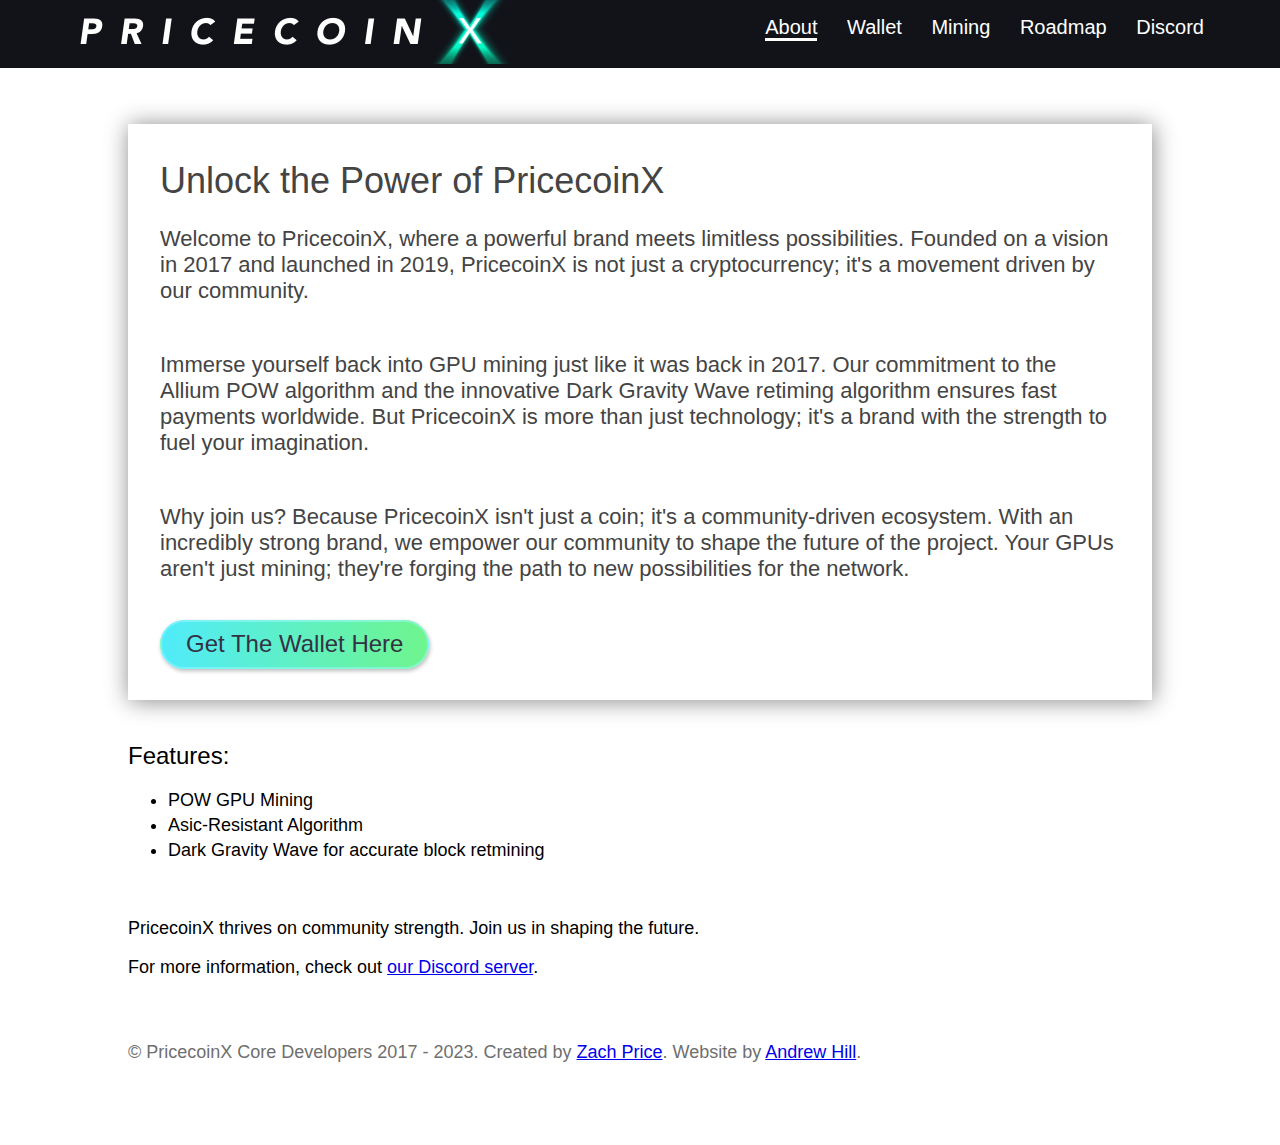
<file: index.html>
<!DOCTYPE html>
<html>

<head>
    <title>PricecoinX | GPU Mining Revolution</title>
    <link rel="shortcut icon" type="image/png" href="favicon-16x16.png" />
    <link rel="stylesheet" type="text/css" href="style-v2.css" />
    <script src="//ajax.googleapis.com/ajax/libs/jquery/2.0.0/jquery.min.js"></script>
    <script src="page-scale.js"></script>
    <!-- Hotjar Tracking Code for http://pricecoincrypto.com -->
    <script>
        (function (h, o, t, j, a, r) {
            h.hj = h.hj || function () { (h.hj.q = h.hj.q || []).push(arguments) };
            h._hjSettings = { hjid: 1604607, hjsv: 6 };
            a = o.getElementsByTagName('head')[0];
            r = o.createElement('script'); r.async = 1;
            r.src = t + h._hjSettings.hjid + j + h._hjSettings.hjsv;
            a.appendChild(r);
        })(window, document, 'https://static.hotjar.com/c/hotjar-', '.js?sv=');
    </script>
</head>

<body id="bd" onload="load()">
    <div class="header" id="header" onclick="logo()">
        <img id="logo" src="pricecoinHead.jpg" height="64px">
        <ul id="menu">
            <li id="about"><a href="index.html" id="active">About</a></li>
            <li id="wallet"><a href="downloads.html">Wallet</a></li>
            <li id="mining"><a href="mining.html">Mining</a></li>
            <li id="roadmap"><a href="roadmap.html">Roadmap</a></li>
            <!-- <li id="blockexplorer"><a href="blockexplorer.html">Block Explorer</a></li> -->
            <li id="discord"><a href="https://discord.gg/TcWxhAQ">Discord</a></li>
        </ul>
    </div>
    <div class="spacer" id="sp"></div>
    <div class="splash">
        <h1>Unlock the Power of PricecoinX</h1>
        <p>Welcome to PricecoinX, where a powerful brand meets limitless possibilities. Founded on a vision in 2017 and launched in 2019, PricecoinX is not just a cryptocurrency; it's a movement driven by our community.</p>
        <p>Immerse yourself back into GPU mining just like it was back in 2017. Our commitment to the Allium POW algorithm and the innovative Dark Gravity Wave retiming algorithm ensures fast payments worldwide. But PricecoinX is more than just technology; it's a brand with the strength to fuel your imagination.</p>
        <p>Why join us? Because PricecoinX isn't just a coin; it's a community-driven ecosystem. With an incredibly strong brand, we empower our community to shape the future of the project. Your GPUs aren't just mining; they're forging the path to new possibilities for the network.</p>
        <a href="downloads.html">Get The Wallet Here</a> <br /><br />
    </div>
    <h2>Features:</h2>
    <ul>
        <li>POW GPU Mining</li>
        <li>Asic-Resistant Algorithm</li>
        <li>Dark Gravity Wave for accurate block retmining</li>
    </ul>
    <p>&nbsp;</p>
    <p>PricecoinX thrives on community strength. Join us in shaping the future.</p>
    <p>For more information, check out <a href="https://discord.gg/TcWxhAQ">our Discord server</a>.</p>
    <p id="foot">&copy; PricecoinX Core Developers 2017 - 2023. Created by <a href="https://github.com/zachchan105">Zach Price</a>. Website by <a href="http://andrewhill.me">Andrew Hill</a>.</p>
</body>

</html>
</file>
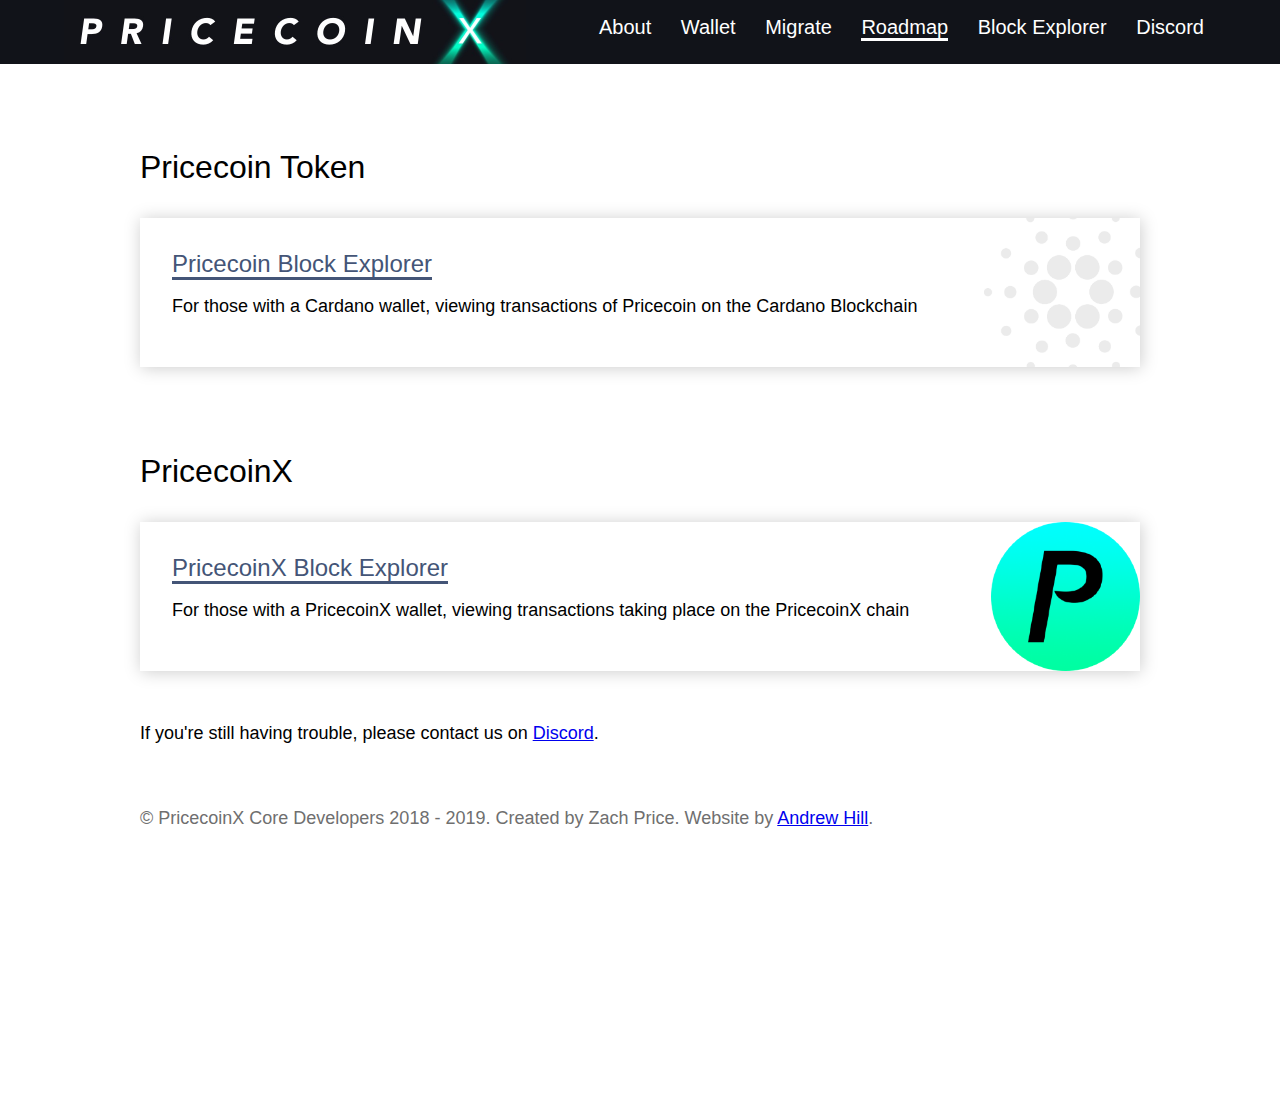
<file: blockexplorer.html>
<html>

<head>
    <title>Pricecoin | Block Explorer</title>
    <link rel='icon' href='favicon.ico' type='image/x-icon' />
    <link rel="stylesheet" type="text/css" href="style-v2.css" />
    <script src="//ajax.googleapis.com/ajax/libs/jquery/2.0.0/jquery.min.js"></script>
    <script src="page-scale.js"></script>
</head>

<body id="bd" onload="load()">
    <div class="header" id="header" onclick="logo()">
        <img id="logo" src="pricecoinHead.jpg" height="64px">
        <ul id="menu">
            <li id="about"><a href="index.html">About</a></li>
            <li id="wallet"><a href="#">Wallet</a></li>
            <li id="migrate"><a href="migrate.html">Migrate</a></li>
			<li id="wallet"><a id="active" href="roadmap.html">Roadmap</a></li>
            <li id="blockexplorer"><a href="blockexplorer.html">Block Explorer</a></li>
            <li id="discord"><a href="https://discord.gg/TcWxhAQ">Discord</a></li>
        </ul>
	</div>
    <div class="spacer" id="sp"></div>
    <h1>Pricecoin Token</h1>	
     <div class="download" style="background-image:url('Cardano.PNG');">
        <a href="https://cardanoassets.com/prcn-205943">Pricecoin Block Explorer</a>
        <p>For those with a Cardano wallet, viewing transactions of Pricecoin on the Cardano Blockchain</p>
    </div>
    <div class="spacer" id="sp"></div>
<!--    <a href="https://twitter.com/PricecoinCrypto/status/1204895345555066887?s=20" style="margin:0px;border:0px;background:none;padding:none;"><img src="airDrop.jpg" class="promo-splash"></a>-->
    <h1>PricecoinX</h1>
    <div class="download" style="background-image:url('pricecoinx.png');">
        <a href="https://openchains.info/coin/pricecoinx/blocks">PricecoinX Block Explorer</a>
        <p>For those with a PricecoinX wallet, viewing transactions taking place on the PricecoinX chain</p>
    </div>
  
    <br />
    <p>If you&apos;re still having trouble, please contact us on <a href="https://discord.gg/TcWxhAQ">Discord</a>.</p>
    <p id="foot">&copy; PricecoinX Core Developers 2018 - 2019. Created by Zach Price. Website by <a
            href="http://andrewhill.me">Andrew Hill</a>.</p>
</body>

</html>
</file>
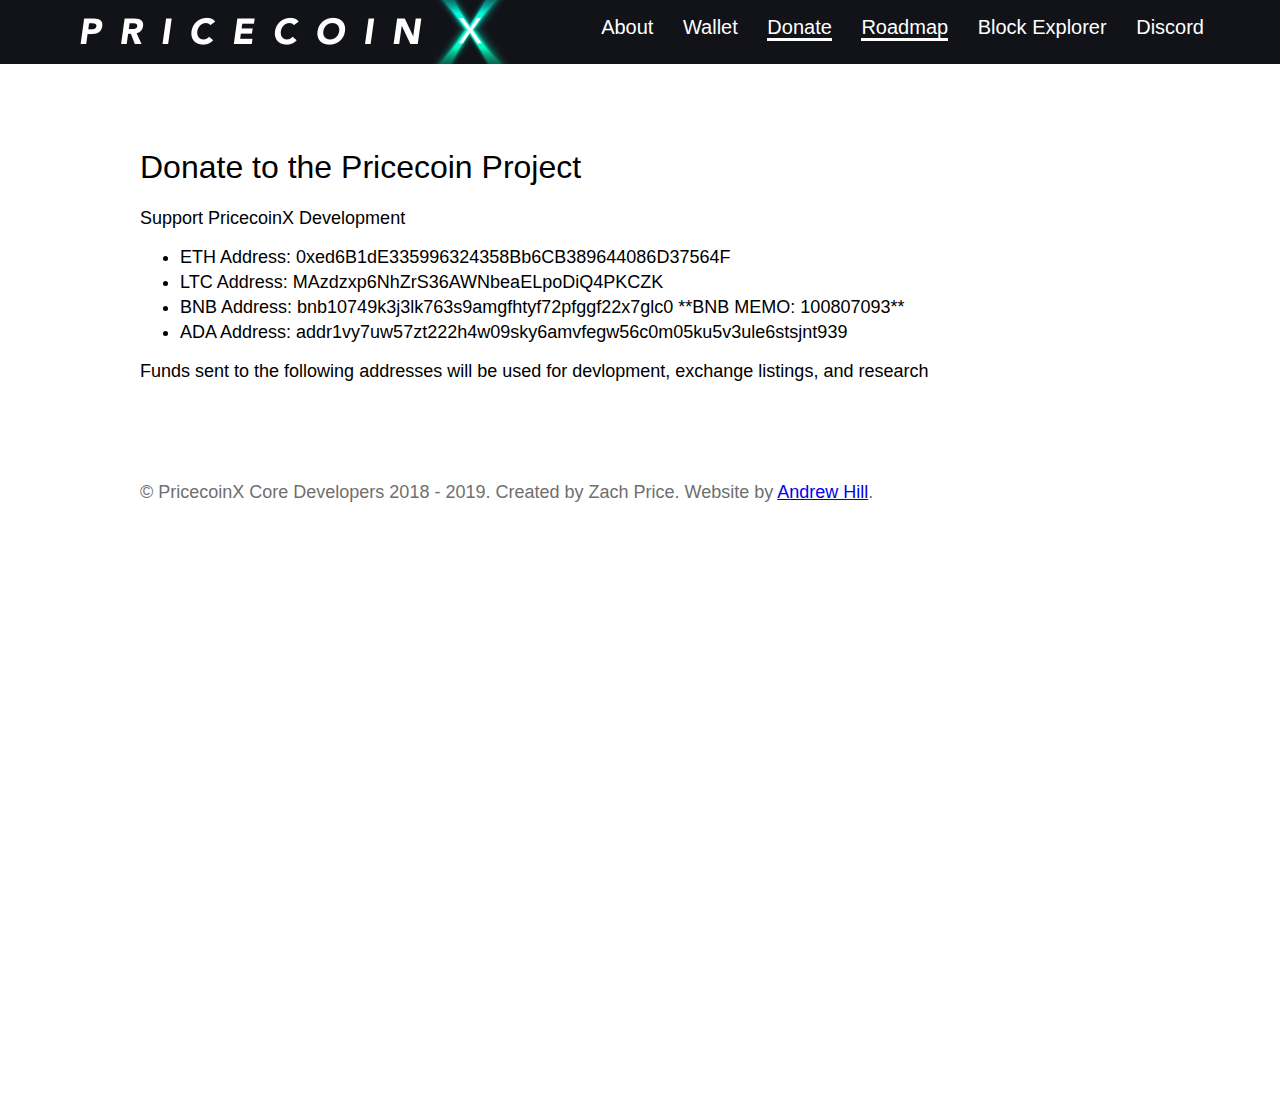
<file: donate.html>
<html>

<head>
    <title>Pricecoin | Donate</title>
    <link rel="shortcut icon" type="image/png" href="favicon-16x16.png" />
    <link rel="stylesheet" type="text/css" href="style-v2.css" />
    <script src="//ajax.googleapis.com/ajax/libs/jquery/2.0.0/jquery.min.js"></script>
    <script src="page-scale.js"></script>
    <!-- Hotjar Tracking Code for http://pricecoincrypto.com -->
    <script>
        (function (h, o, t, j, a, r) {
            h.hj = h.hj || function () { (h.hj.q = h.hj.q || []).push(arguments) };
            h._hjSettings = { hjid: 1604607, hjsv: 6 };
            a = o.getElementsByTagName('head')[0];
            r = o.createElement('script'); r.async = 1;
            r.src = t + h._hjSettings.hjid + j + h._hjSettings.hjsv;
            a.appendChild(r);
        })(window, document, 'https://static.hotjar.com/c/hotjar-', '.js?sv=');
    </script>
</head>

<body id="bd" onload="load()">
    <div class="header" id="header" onclick="logo()">
        <img id="logo" src="pricecoinHead.jpg" height="64px">
        <ul id="menu">
            <li id="about"><a href="index.html">About</a></li>
            <li id="wallet"><a href="downloads.html">Wallet</a></li>
            <li id="wallet"><a href="donate.html" id="active">Donate</a></li>
			<li id="wallet"><a href="roadmap.html" id="active">Roadmap</a></li>
            <li id="wallet"><a href="http://bitforcecrypto.com">Block Explorer</a></li>
            <li id="discord"><a href="https://discord.gg/TcWxhAQ">Discord</a></li>
        </ul>
    </div>
    <div class="spacer" id="sp"></div>
    <!--<a href="https://twitter.com/PricecoinCrypto/status/1204895345555066887?s=20" style="margin:0px;border:0px;background:none;padding:none;"><img src="airDrop.jpg" class="promo-splash"></a>-->

    <h1>Donate to the Pricecoin Project</h1>
    <p>Support PricecoinX Development</p>
    <ul>
        <!-- <li>BTC Address: </li> -->
        <li>ETH Address: 0xed6B1dE335996324358Bb6CB389644086D37564F</li>
        <li>LTC Address: MAzdzxp6NhZrS36AWNbeaELpoDiQ4PKCZK</li>
        <li>BNB Address: bnb10749k3j3lk763s9amgfhtyf72pfggf22x7glc0   **BNB MEMO: 100807093** </li>
        <li>ADA Address: addr1vy7uw57zt222h4w09sky6amvfegw56c0m05ku5v3ule6stsjnt939</li>
    </ul>
    
    <p>Funds sent to the following addresses will be used for devlopment, exchange listings, and research</p>

    <!--<h1>Hold on everyone... were doing some work on the website. It should be done in a few hours. Please check back later.</h1>-->
    <br />
    <p id="foot">&copy; PricecoinX Core Developers 2018 - 2019. Created by Zach Price. Website by <a
            href="http://andrewhill.me">Andrew Hill</a>.</p>
</body>

</html>
</file>
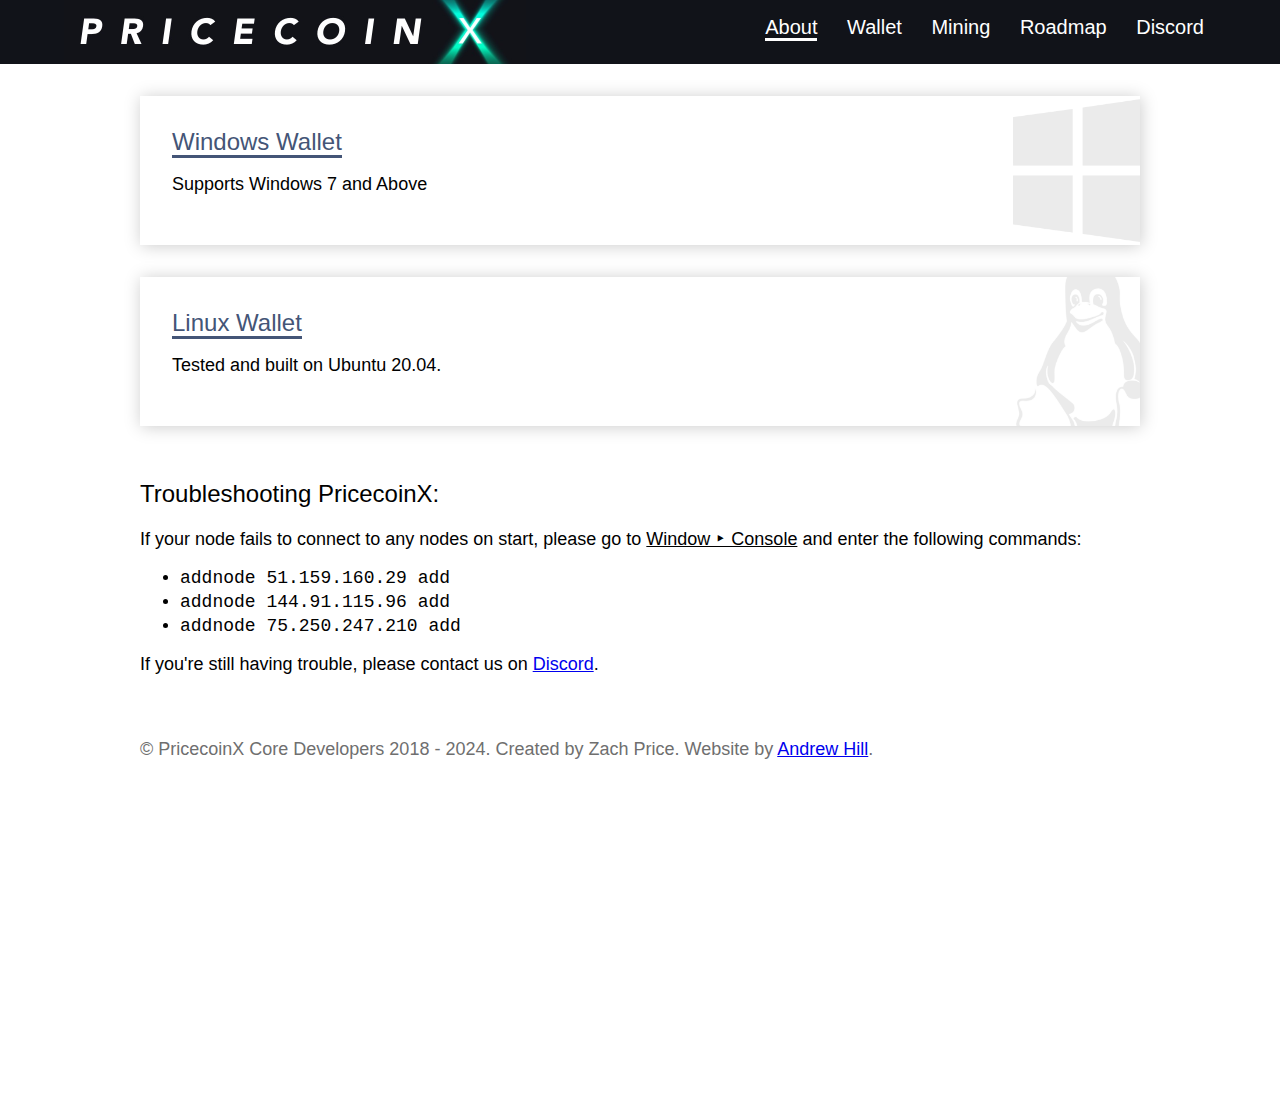
<file: downloads.html>
<html>

<head>
    <title>Pricecoin | Download</title>
    <link rel='icon' href='favicon.ico' type='image/x-icon' />
    <link rel="stylesheet" type="text/css" href="style-v2.css" />
    <script src="//ajax.googleapis.com/ajax/libs/jquery/2.0.0/jquery.min.js"></script>
    <script src="page-scale.js"></script>
</head>

<body id="bd" onload="load()">
    <div class="header" id="header" onclick="logo()">
        <img id="logo" src="pricecoinHead.jpg" height="64px">
        <ul id="menu">
            <li id="about"><a href="index.html" id="active">About</a></li>
            <li id="wallet"><a href="downloads.html">Wallet</a></li>
            <li id="mining"><a href="mining.html">Mining</a></li>
            <li id="roadmap"><a href="roadmap.html">Roadmap</a></li>
            <!-- <li id="blockexplorer"><a href="blockexplorer.html">Block Explorer</a></li> -->
            <li id="discord"><a href="https://discord.gg/TcWxhAQ">Discord</a></li>
        </ul>
	</div>
    <!-- <div class="spacer" id="sp"></div> -->
<!--    <a href="https://twitter.com/PricecoinCrypto/status/1204895345555066887?s=20" style="margin:0px;border:0px;background:none;padding:none;"><img src="airDrop.jpg" class="promo-splash"></a>-->
    <!-- <h1>Download the PricecoinX Wallet</h1>
    <div class="download" style="background-image:url('apple-icon.png');">
        <a href="https://github.com/zachchan105/PricecoinX/releases/download/v17.1r4/PricecoinX-Core.dmg">MacOS Wallet</a>
        <p>Supports MacOS El Capitan and Above</p>
    </div> -->
    <!--<br />-->
    <div class="download" style="background-image:url('windows-icon.png');">
        <a href="https://github.com/Pricecoin/PricecoinX/releases/tag/v21r2">Windows Wallet</a>
        <p>Supports Windows 7 and Above</p>
    </div>
    <!--<br />-->
    <div class="download" style="background-image:url('tux-icon.png');">
        <a href="https://github.com/Pricecoin/PricecoinX/releases/tag/v21r2">Linux Wallet</a>
        <p>Tested and built on Ubuntu 20.04.</p>
    </div>
    <br />
    <h2>Troubleshooting PricecoinX:</h2>
    <p>If your node fails to connect to any nodes on start, please go to <u>Window &#8227; Console</u> and enter the following commands:</p>
    <ul style="font-family:'Lucida Console', Monaco, monospace;">
        <li>addnode 51.159.160.29 add</li>
        <li>addnode 144.91.115.96 add</li>
        <li>addnode 75.250.247.210 add</li>
    </ul>
    <p>If you&apos;re still having trouble, please contact us on <a href="https://discord.gg/TcWxhAQ">Discord</a>.</p>
    <p id="foot">&copy; PricecoinX Core Developers 2018 - 2024. Created by Zach Price. Website by <a
            href="http://andrewhill.me">Andrew Hill</a>.</p>
</body>

</html>
</file>
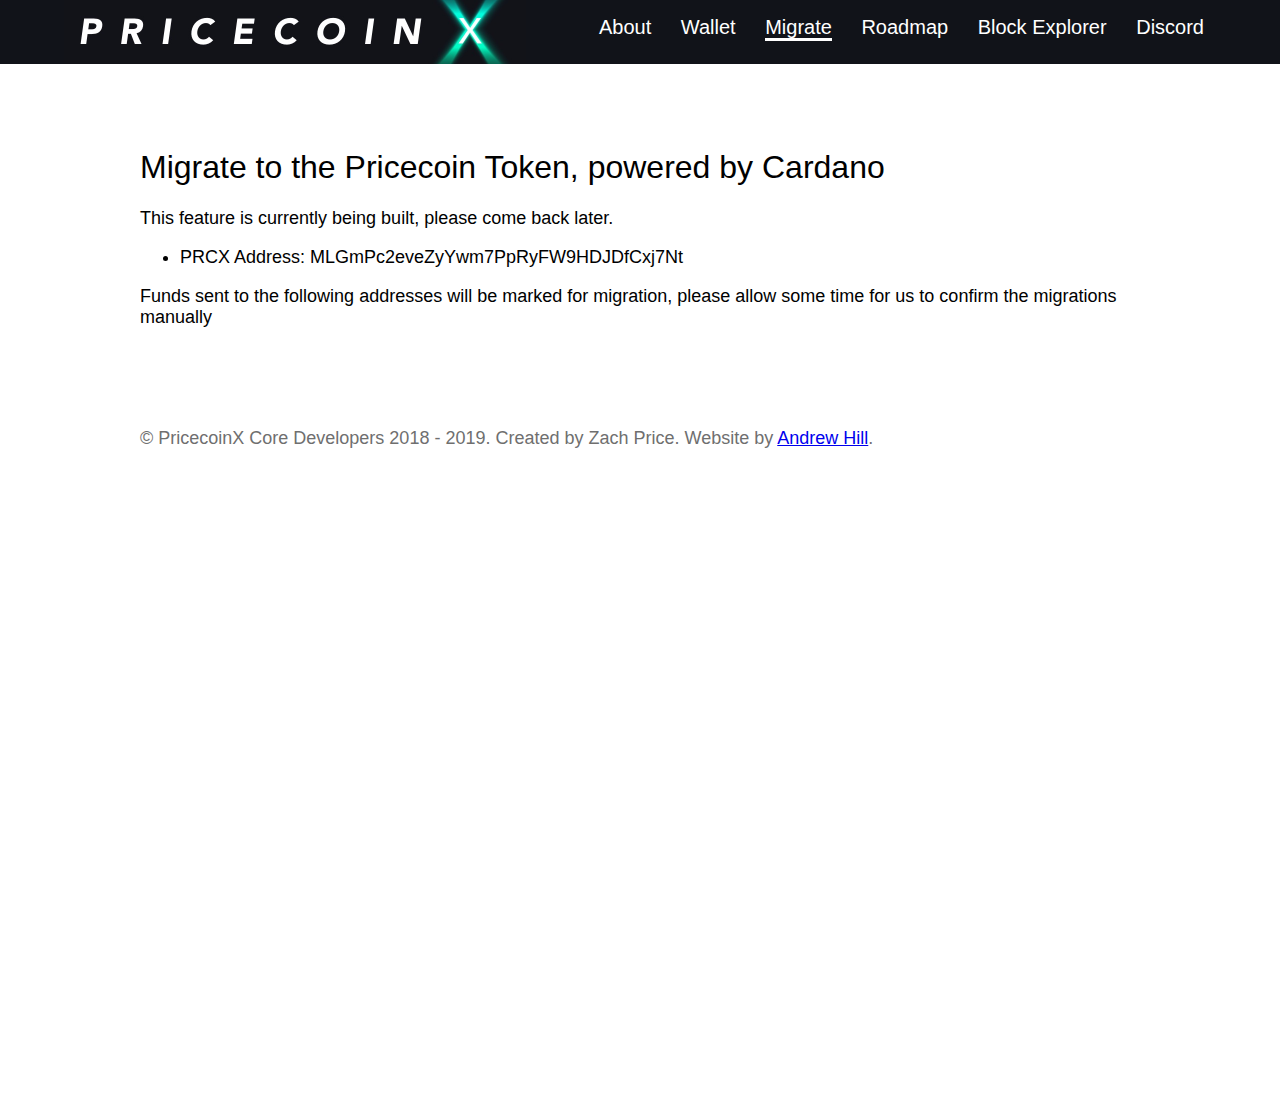
<file: migrate.html>
<html>

<head>
    <title>Pricecoin | Migrate</title>
    <link rel="shortcut icon" type="image/png" href="favicon-16x16.png" />
    <link rel="stylesheet" type="text/css" href="style-v2.css" />
    <script src="//ajax.googleapis.com/ajax/libs/jquery/2.0.0/jquery.min.js"></script>
    <script src="page-scale.js"></script>
    <!-- Hotjar Tracking Code for http://pricecoincrypto.com -->
    <script>
        (function (h, o, t, j, a, r) {
            h.hj = h.hj || function () { (h.hj.q = h.hj.q || []).push(arguments) };
            h._hjSettings = { hjid: 1604607, hjsv: 6 };
            a = o.getElementsByTagName('head')[0];
            r = o.createElement('script'); r.async = 1;
            r.src = t + h._hjSettings.hjid + j + h._hjSettings.hjsv;
            a.appendChild(r);
        })(window, document, 'https://static.hotjar.com/c/hotjar-', '.js?sv=');
    </script>
</head>

<body id="bd" onload="load()">
    <div class="header" id="header" onclick="logo()">
        <img id="logo" src="pricecoinHead.jpg" height="64px">
        <ul id="menu">
            <li id="about"><a href="index.html">About</a></li>
            <li id="wallet"><a href="downloads.html">Wallet</a></li>
            <li id="migrate"><a href="migrate.html" id="active">Migrate</a></li>
			<li id="roadmap"><a href="roadmap.html">Roadmap</a></li>
            <li id="blockexplorer"><a href="blockexplorer.html">Block Explorer</a></li>
            <li id="discord"><a href="https://discord.gg/TcWxhAQ">Discord</a></li>
        </ul>
    </div>
    <div class="spacer" id="sp"></div>
    <!--<a href="https://twitter.com/PricecoinCrypto/status/1204895345555066887?s=20" style="margin:0px;border:0px;background:none;padding:none;"><img src="airDrop.jpg" class="promo-splash"></a>-->

    <h1>Migrate to the Pricecoin Token, powered by Cardano</h1>
    <p>This feature is currently being built, please come back later.</p>
    <ul>
        <!-- <li>BTC Address: </li> -->
        <li>PRCX Address: MLGmPc2eveZyYwm7PpRyFW9HDJDfCxj7Nt</li>
    </ul>
    
    <p>Funds sent to the following addresses will be marked for migration, please allow some time for us to confirm the migrations manually</p>

    <!--<h1>Hold on everyone... were doing some work on the website. It should be done in a few hours. Please check back later.</h1>-->
    <br />
    <p id="foot">&copy; PricecoinX Core Developers 2018 - 2019. Created by Zach Price. Website by <a
            href="http://andrewhill.me">Andrew Hill</a>.</p>
</body>

</html>
</file>
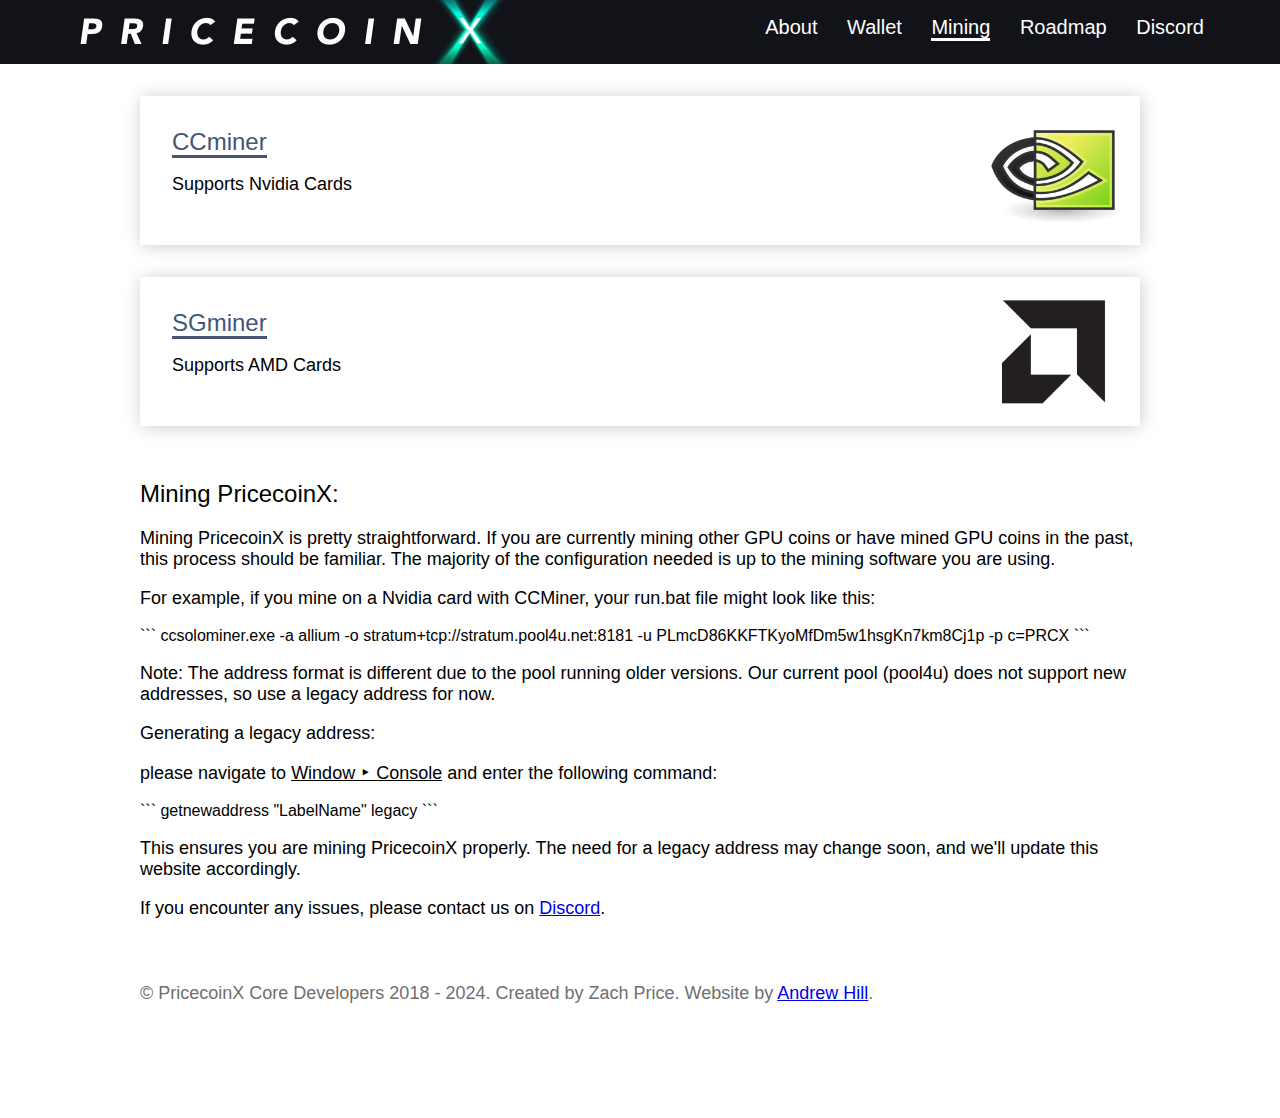
<file: mining.html>
<html>

<head>
    <title>Pricecoin | Mining
    </title>
    <link rel='icon' href='favicon.ico' type='image/x-icon' />
    <link rel="stylesheet" type="text/css" href="style-v2.css" />
    <script src="//ajax.googleapis.com/ajax/libs/jquery/2.0.0/jquery.min.js"></script>
    <script src="page-scale.js"></script>
</head>

<body id="bd" onload="load()">
    <div class="header" id="header" onclick="logo()">
        <img id="logo" src="pricecoinHead.jpg" height="64px">
        <ul id="menu">
            <li id="about"><a href="index.html">About</a></li>
            <li id="wallet"><a href="downloads.html">Wallet</a></li>
            <li id="mining"><a id="active" href="#">Mining</a></li>
			<li id="roadmap"><a href="roadmap.html">Roadmap</a></li>
            <!-- <li id="blockexplorer"><a href="blockexplorer.html">Block Explorer</a></li> -->
            <li id="discord"><a href="https://discord.gg/TcWxhAQ">Discord</a></li>
        </ul>
	</div>
    <!-- <div class="spacer" id="sp"></div> -->
<!--    <a href="https://twitter.com/PricecoinCrypto/status/1204895345555066887?s=20" style="margin:0px;border:0px;background:none;padding:none;"><img src="airDrop.jpg" class="promo-splash"></a>-->
    <!-- <h1>Download the PricecoinX Wallet</h1>
    <div class="download" style="background-image:url('apple-icon.png');">
        <a href="https://github.com/zachchan105/PricecoinX/releases/download/v17.1r4/PricecoinX-Core.dmg">MacOS Wallet</a>
        <p>Supports MacOS El Capitan and Above</p>
    </div> -->
    <!--<br />-->
    <div class="download" style="background-image:url('nvidia.png');">
        <a href="https://github.com/tpruvot/ccminer/releases">CCminer</a>
        <p>Supports Nvidia Cards</p>
    </div>
    <!--<br />-->
    <div class="download" style="background-image:url('amd.png');">
        <a href="https://github.com/fancyIX/sgminer-phi2-branch/releases/">SGminer</a>
        <p>Supports AMD Cards</p>
    </div>
    <br />
    <h2>Mining PricecoinX:</h2>
    <p>Mining PricecoinX is pretty straightforward. If you are currently mining other GPU coins or have mined GPU coins in the past, this process should be familiar. The majority of the configuration needed is up to the mining software you are using.</p>

    <p>For example, if you mine on a Nvidia card with CCMiner, your run.bat file might look like this:</p>

    ```
    ccsolominer.exe -a allium -o stratum+tcp://stratum.pool4u.net:8181 -u PLmcD86KKFTKyoMfDm5w1hsgKn7km8Cj1p -p c=PRCX
    ```

    <p><b>Note:</b> The address format is different due to the pool running older versions. Our current pool (pool4u) does not support new addresses, so use a legacy address for now.</p>

    <p>Generating a legacy address:</p>
    <p>please navigate to <u>Window &#8227; Console</u> and enter the following command:</p>

    ```
    getnewaddress "LabelName" legacy
    ```

    <p>This ensures you are mining PricecoinX properly. The need for a legacy address may change soon, and we'll update this website accordingly.</p>

    <p>If you encounter any issues, please contact us on <a href="https://discord.gg/TcWxhAQ">Discord</a>.</p>
    <p id="foot">&copy; PricecoinX Core Developers 2018 - 2024. Created by Zach Price. Website by <a
            href="http://andrewhill.me">Andrew Hill</a>.</p>
</body>

</html>
</file>
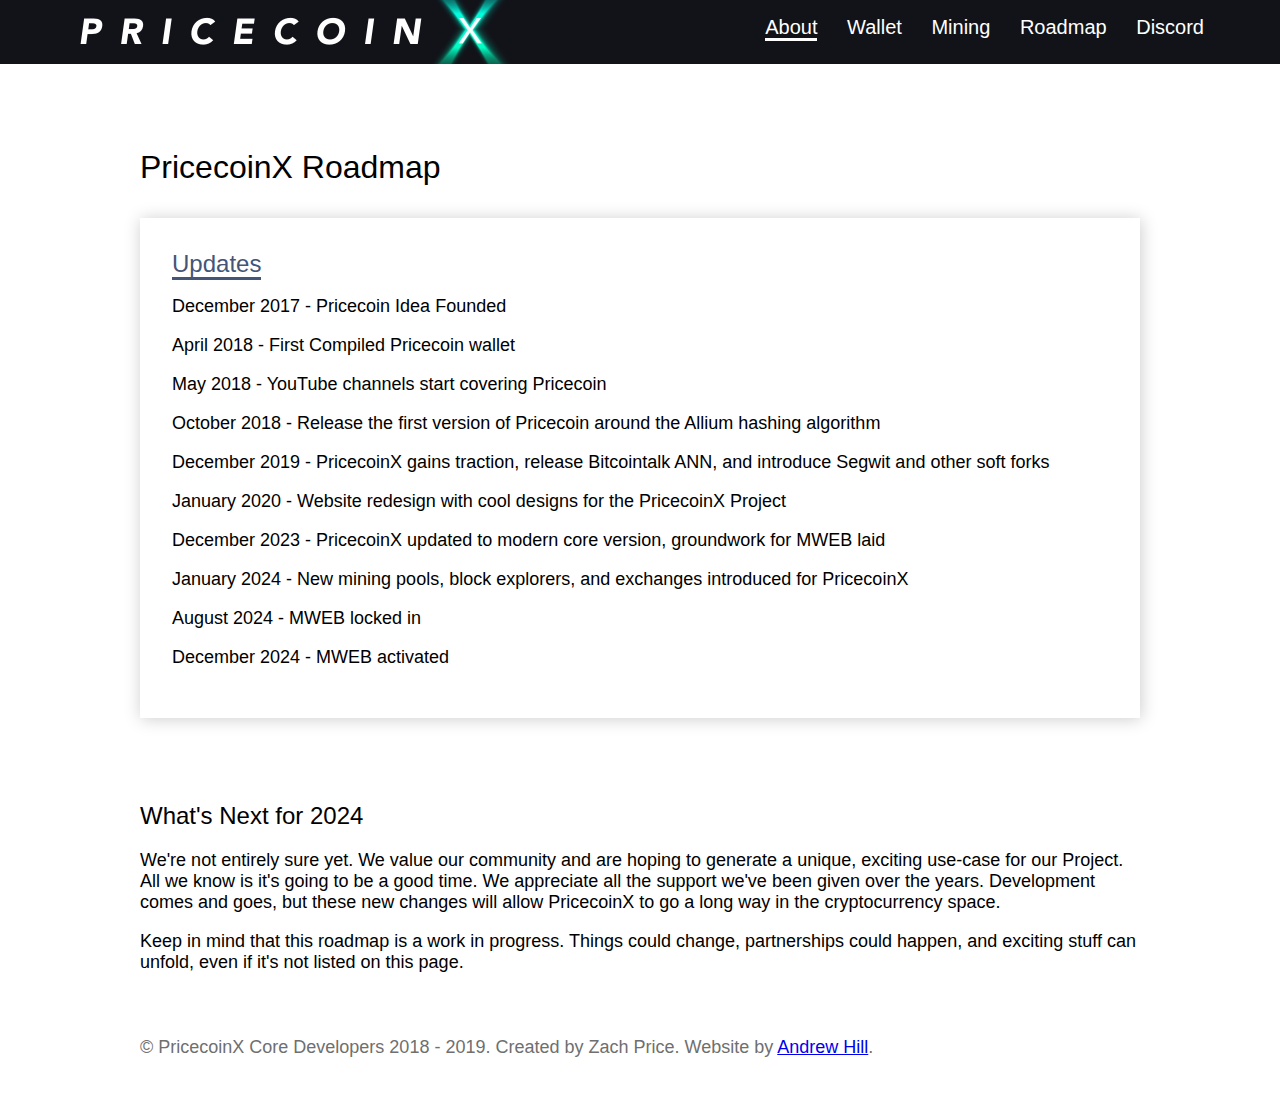
<file: roadmap.html>
<html>

<head>
    <title>PricecoinX | Roadmap</title>
    <link rel='icon' href='favicon.ico' type='image/x-icon' />
    <link rel="stylesheet" type="text/css" href="style-v2.css" />
    <script src="//ajax.googleapis.com/ajax/libs/jquery/2.0.0/jquery.min.js"></script>
    <script src="page-scale.js"></script>
</head>

<body id="bd" onload="load()">
    <div class="header" id="header" onclick="logo()">
        <img id="logo" src="pricecoinHead.jpg" height="64px">
        <ul id="menu">
            <li id="about"><a href="index.html" id="active">About</a></li>
            <li id="wallet"><a href="downloads.html">Wallet</a></li>
            <li id="mining"><a href="mining.html">Mining</a></li>
            <li id="roadmap"><a href="roadmap.html">Roadmap</a></li>
            <!-- <li id="blockexplorer"><a href="blockexplorer.html">Block Explorer</a></li> -->
            <li id="discord"><a href="https://discord.gg/TcWxhAQ">Discord</a></li>
    </div>
    <div class="spacer" id="sp"></div>
    <h1>PricecoinX Roadmap</h1>
    <div class="download">
        <a href="#updates">Updates</a>
        <p>December 2017 - Pricecoin Idea Founded</p>
        <p>April 2018 - First Compiled Pricecoin wallet</p>
        <p>May 2018 - YouTube channels start covering Pricecoin</p>
        <p>October 2018 - Release the first version of Pricecoin around the Allium hashing algorithm</p>
        <p>December 2019 - PricecoinX gains traction, release Bitcointalk ANN, and introduce Segwit and other soft forks</p>
        <p>January 2020 - Website redesign with cool designs for the PricecoinX Project</p>
        <p>December 2023 - PricecoinX updated to modern core version, groundwork for MWEB laid</p>
        <p>January 2024 - New mining pools, block explorers, and exchanges introduced for PricecoinX</p>
        <p>August 2024 - MWEB locked in</p>
        <p>December 2024 - MWEB activated</p>
    </div>
    <div class="spacer" id="sp"></div>
    <h2>What's Next for 2024</h2>
    <p>We're not entirely sure yet. We value our community and are hoping to generate a unique, exciting use-case for our Project. All we know is it's going to be a good time. We appreciate all the support we've been given over the years. Development comes and goes, but these new changes will allow PricecoinX to go a long way in the cryptocurrency space.</p>
    <p>Keep in mind that this roadmap is a work in progress. Things could change, partnerships could happen, and exciting stuff can unfold, even if it's not listed on this page.</p>
    <p id="foot">&copy; PricecoinX Core Developers 2018 - 2019. Created by Zach Price. Website by <a
            href="http://andrewhill.me">Andrew Hill</a>.</p>
</body>

</html>
</file>
<file: style-v2.css>
@import url('https://static.timebound.org/css/circular.min.css');

            * {
                font-weight: 100;
            }

            body { 
                max-width: 1000;
                width: 80vw;
                min-width: 40vw;
                padding: 64px;
                margin: auto;
                margin-top: none;
                font-family: 'CircularStd', sans-serif;
                background-color: #fff;
                min-height: 110vh;
            }
            div.download {
                margin-top: 32px;
                padding: 32px 32px 32px 32px;
                border-radius: 0px;
                box-shadow: #ccc 1px 1px 16px;
                margin-bottom: 16px;
                background-size: contain;
                background-position: right;
                background-repeat: no-repeat;
            }
            .download > a {
                border-bottom: solid 3px #457;
                color: #457;
                text-decoration: none;
                cursor: pointer;
                font-size: 24px;
            }
            .download > a:hover {
                border-bottom: solid 3px #abc;
                color: #abc;
            }
            .download > p {
                font-size: 18px;
            }
            img.promo-splash {
                width: 100%;
                max-width: 1000px;
                border-radius: 12px;
                box-shadow: #ddd 1px 1px 22px;
                margin-bottom: 36px;
            }
            div.splash {
                margin-top: 12px;
                padding: 12px 32px 24px 32px;
                border-radius: 0px;
                box-shadow: #888 1px 1px 22px;
                margin-bottom: 42px;
                transition: 0.08s ease-out;
                text-align: left;
            }
            .splash > h1 {
                font-size: 36px;
                color: #444;
            }
            .splash > p {
                font-size: 22px;
                color: #444;
                margin-bottom: 48px;
            }
            .splash > a {
                padding: 8px 24px 10px 24px;
                border-radius: 32px;
                background-color: #457;
                background: linear-gradient(90deg, rgba(80,235,250,1) 0%, rgba(110,245,141,1) 100%);
                color: #334;
                text-decoration: none;
                cursor: pointer;
                font-size: 24px;
                transition: 0.08s ease-out;
                box-shadow: #bbb 1px 2px 4px;
                position: relative;
                top: 0px;
                border: solid rgba(155,250,255,0.5) 2px;
                
            }
            .splash > a:hover {
                background-color: #abc;
                box-shadow: #999 1px 8px 8px;
                top: -6px;
            }
            .splash > a:active {
                background-color: #abc;
                background: linear-gradient(90deg, rgba(150,255,255,1) 0%, rgba(150,255,161,1) 100%);
                box-shadow: rgba(150,255,255,1) 1px 1px 8px;
                top: 0px;
                transition: 0s;
            }
            div.header {
                top: 0px;
                left: 0px;
                position: fixed;
                padding-left: 5vw;
                padding-right: 5vw;
                width: 90vw;
                min-height: 64px;
                max-height: 128px;
                background-color: #111319;
                text-align: left;
                color: #eeeeee;  
            }
            .headerlimbo {
                background-image: url('pricecoinHead.jpg');
                background-position: 5vw, 0vw;
                background-size: contain;
                background-repeat: no-repeat;
            }
            div.sub-header {
                top: 64px;
                left: 0px;
                position: fixed;
                width: 96vw;
                padding-left: 2vw;
                padding-right: 2vw;
                height: 48px;
                background-color: #222222;
                text-align: left;
                color: #f2f2f2;
            }
            img {
                display: inline-block;
                cursor: pointer;
            }
            div > ul {
                display: inline-block;
                position: absolute;
                top: 0px;
                right: 5vw;
                font-size: 20px;
                margin-top: 16px;
                padding: 0px;
            }
            div > ul > li {
                font-family: 'CircularStd', sans-serif;
                display: inline;
                margin-left: 12px;
                margin-right: 12px;
                text-decoration: none;
                
            }
            li > a {
                border-bottom: solid 0px #fff;
                color: #fff;
                text-decoration: none;
            }
            li > a:hover {
                transition: 0.1s;
                border-bottom: solid 3px #fff;
                cursor: pointer;
            }
            #active {
                border-bottom: solid 3px #fff;
                cursor: pointer;
            }
            body > a {
                border-bottom: solid 3px #457;
                color: #457;
                text-decoration: none;
                cursor: pointer;
                font-size: 24px;
            }
            body > a:hover {
                border-bottom: solid 3px #abc;
                color: #abc;
            }
            .spacer {
                height: 48px;
            }
            body > p {
                font-size: 18px;
            }
            body > ul > li {
                font-size: 18px;
                margin-top: 4px;
                margin-bottom: 4px;
            }
            #foot {
                color: #6f6f6f;
                font-size: 18px;
                text-align: left;
                margin-top: 64px;
                position: relative;
                bottom: 0px;
            }
</file>
